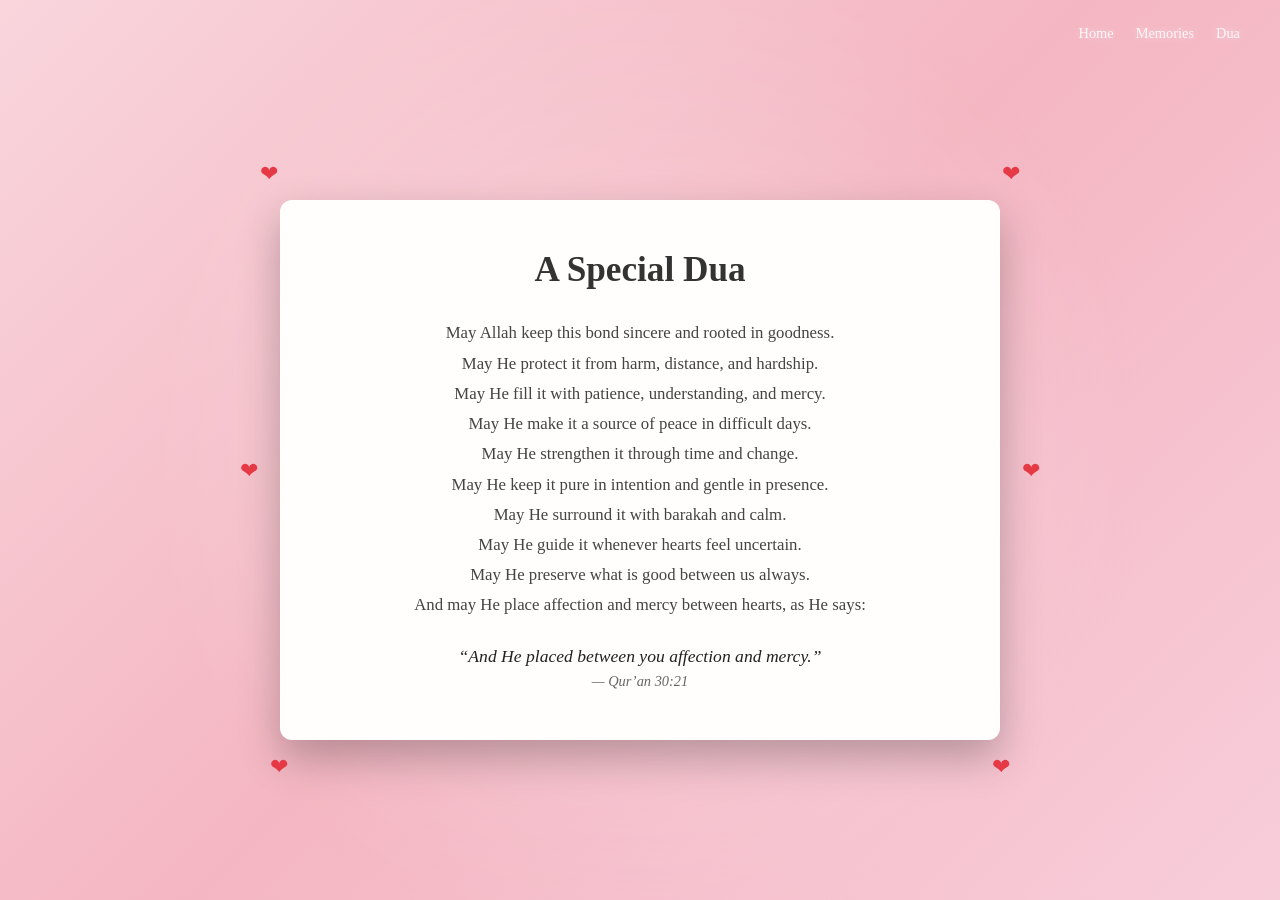
<file: dua.html>
<!DOCTYPE html>
<html lang="en">
<head>
  <meta charset="UTF-8">
  <title>Dua</title>
  <link rel="stylesheet" href="styles.css">
</head>
<body>

  <!-- TOP NAV -->
  <nav class="top-nav">
    <a href="index.html">Home</a>
    <a href="memories.html">Memories</a>
    <a href="dua.html">Dua</a>
  </nav>

  <!-- DUA PAGE -->
 <section class="page-wrapper dua-page">
  <div class="letter-wrapper">

    <!-- hearts around -->
    <span class="letter-heart h1">❤</span>
    <span class="letter-heart h2">❤</span>
    <span class="letter-heart h3">❤</span>
    <span class="letter-heart h4">❤</span>
    <span class="letter-heart h5">❤</span>
    <span class="letter-heart h6">❤</span>

    <!-- letter paper -->
    <div class="letter-card">
      <h1 class="dua-title">A Special Dua</h1>

<p class="dua-text">
May Allah keep this bond sincere and rooted in goodness.<br>
May He protect it from harm, distance, and hardship.<br>
May He fill it with patience, understanding, and mercy.<br>
May He make it a source of peace in difficult days.<br>
May He strengthen it through time and change.<br>
May He keep it pure in intention and gentle in presence.<br>
May He surround it with barakah and calm.<br>
May He guide it whenever hearts feel uncertain.<br>
May He preserve what is good between us always.<br>
And may He place affection and mercy between hearts, as He says:
</p>

<p class="quran-line">
“And He placed between you affection and mercy.”<br>
<span class="quran-ref">— Qur’an 30:21</span>
</p>

  </div>
</section>

</body>
</html>
</file>
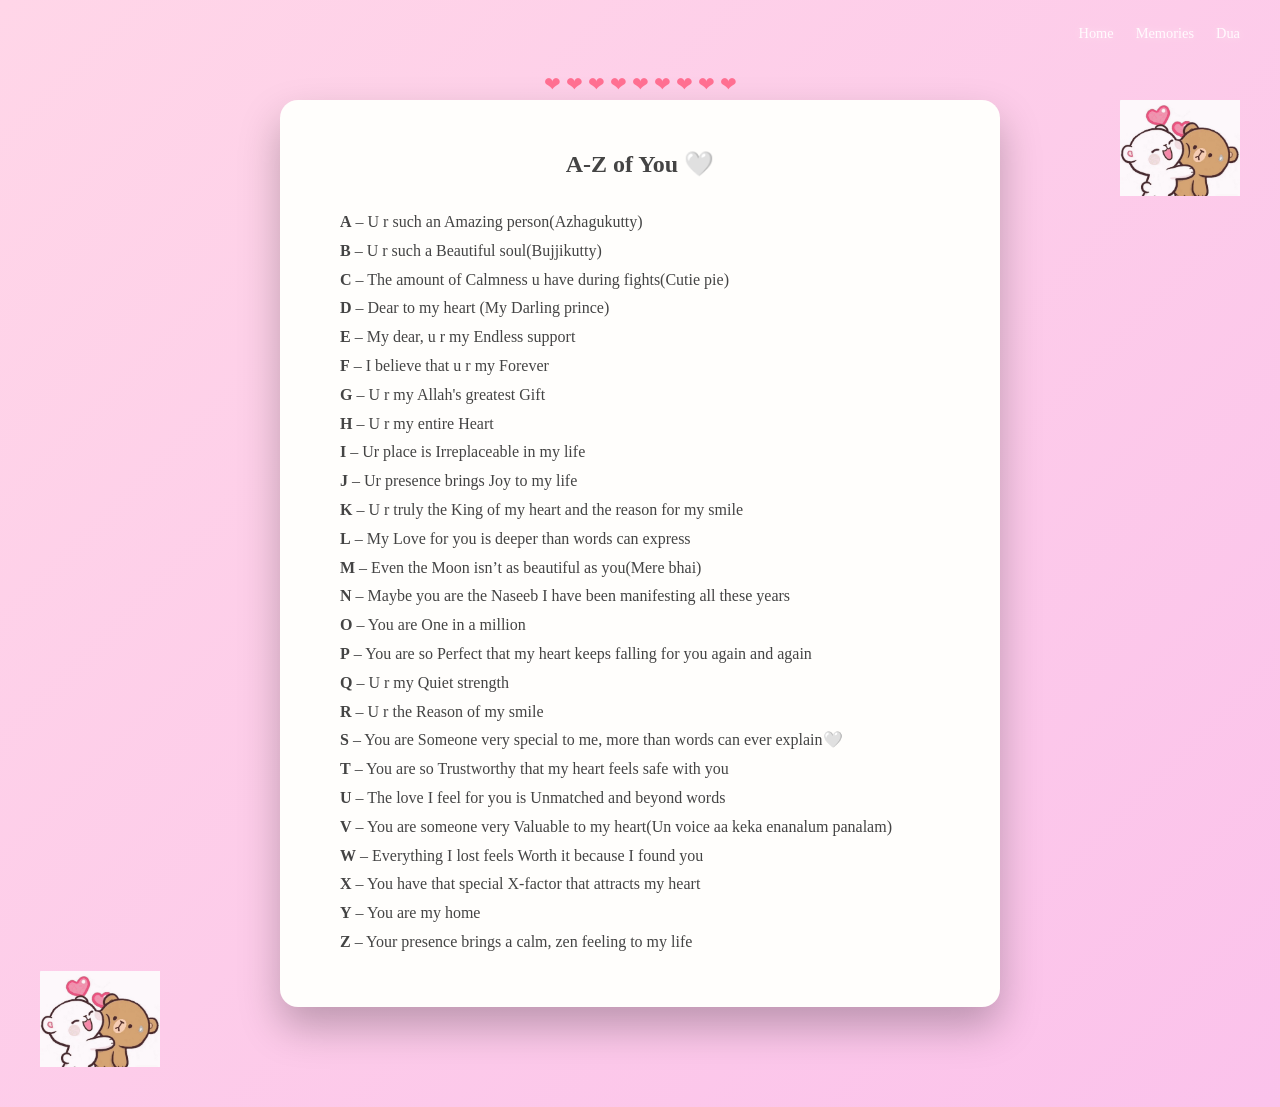
<file: love-az.html>
<!DOCTYPE html>
<html lang="en">
<head>
<meta charset="UTF-8">
<title>A-Z Letter</title>
<link rel="stylesheet" href="styles.css">
</head>
<body>

<nav class="top-nav">
  <a href="index.html">Home</a>
  <a href="memories.html">Memories</a>
  <a href="dua.html">Dua</a>
</nav>

<section class="az-page">

  <!-- teddy decorations -->
  <img src="images/teddy.png" class="teddy-left">
  <img src="images/teddy.png" class="teddy-right">

  <!-- letter -->
  <div class="az-letter">

    <h1 class="az-title">A-Z of You 🤍</h1>

    <div class="az-list">
      <p><b>A</b> – U r such an Amazing person(Azhagukutty)</p>
      <p><b>B</b> – U r such a Beautiful soul(Bujjikutty)</p>
      <p><b>C</b> – The amount of Calmness u have during fights(Cutie pie)</p>
      <p><b>D</b> – Dear to my heart (My Darling prince)</p>
      <p><b>E</b> – My dear, u r my Endless support</p>
      <p><b>F</b> – I believe that u r my Forever</p>
      <p><b>G</b> – U r my Allah's greatest Gift</p>
      <p><b>H</b> – U r my entire Heart</p>
      <p><b>I</b> – Ur place is Irreplaceable in my life</p>
      <p><b>J</b> – Ur presence brings Joy to my life</p>
      <p><b>K</b> – U r truly the King of my heart and the reason for my smile</p>
      <p><b>L</b> – My Love for you is deeper than words can express</p>
      <p><b>M</b> – Even the Moon isn’t as beautiful as you(Mere bhai)</p>
      <p><b>N</b> – Maybe you are the Naseeb I have been manifesting all these years</p>
      <p><b>O</b> – You are One in a million</p>
      <p><b>P</b> – You are so Perfect that my heart keeps falling for you again and again</p>
      <p><b>Q</b> – U r my Quiet strength</p>
      <p><b>R</b> – U r the Reason of my smile</p>
      <p><b>S</b> – You are Someone very special to me, more than words can ever explain🤍</p>
      <p><b>T</b> – You are so Trustworthy that my heart feels safe with you</p>
      <p><b>U</b> – The love I feel for you is Unmatched and beyond words</p>
      <p><b>V</b> – You are someone very Valuable to my heart(Un voice aa keka enanalum panalam)</p>
      <p><b>W</b> – Everything I lost feels Worth it because I found you</p>
      <p><b>X</b> – You have that special X-factor that attracts my heart</p>
      <p><b>Y</b> – You are my home</p>
      <p><b>Z</b> – Your presence brings a calm, zen feeling to my life</p>
    </div>

  </div>

</section>

</body>
</html>
</file>
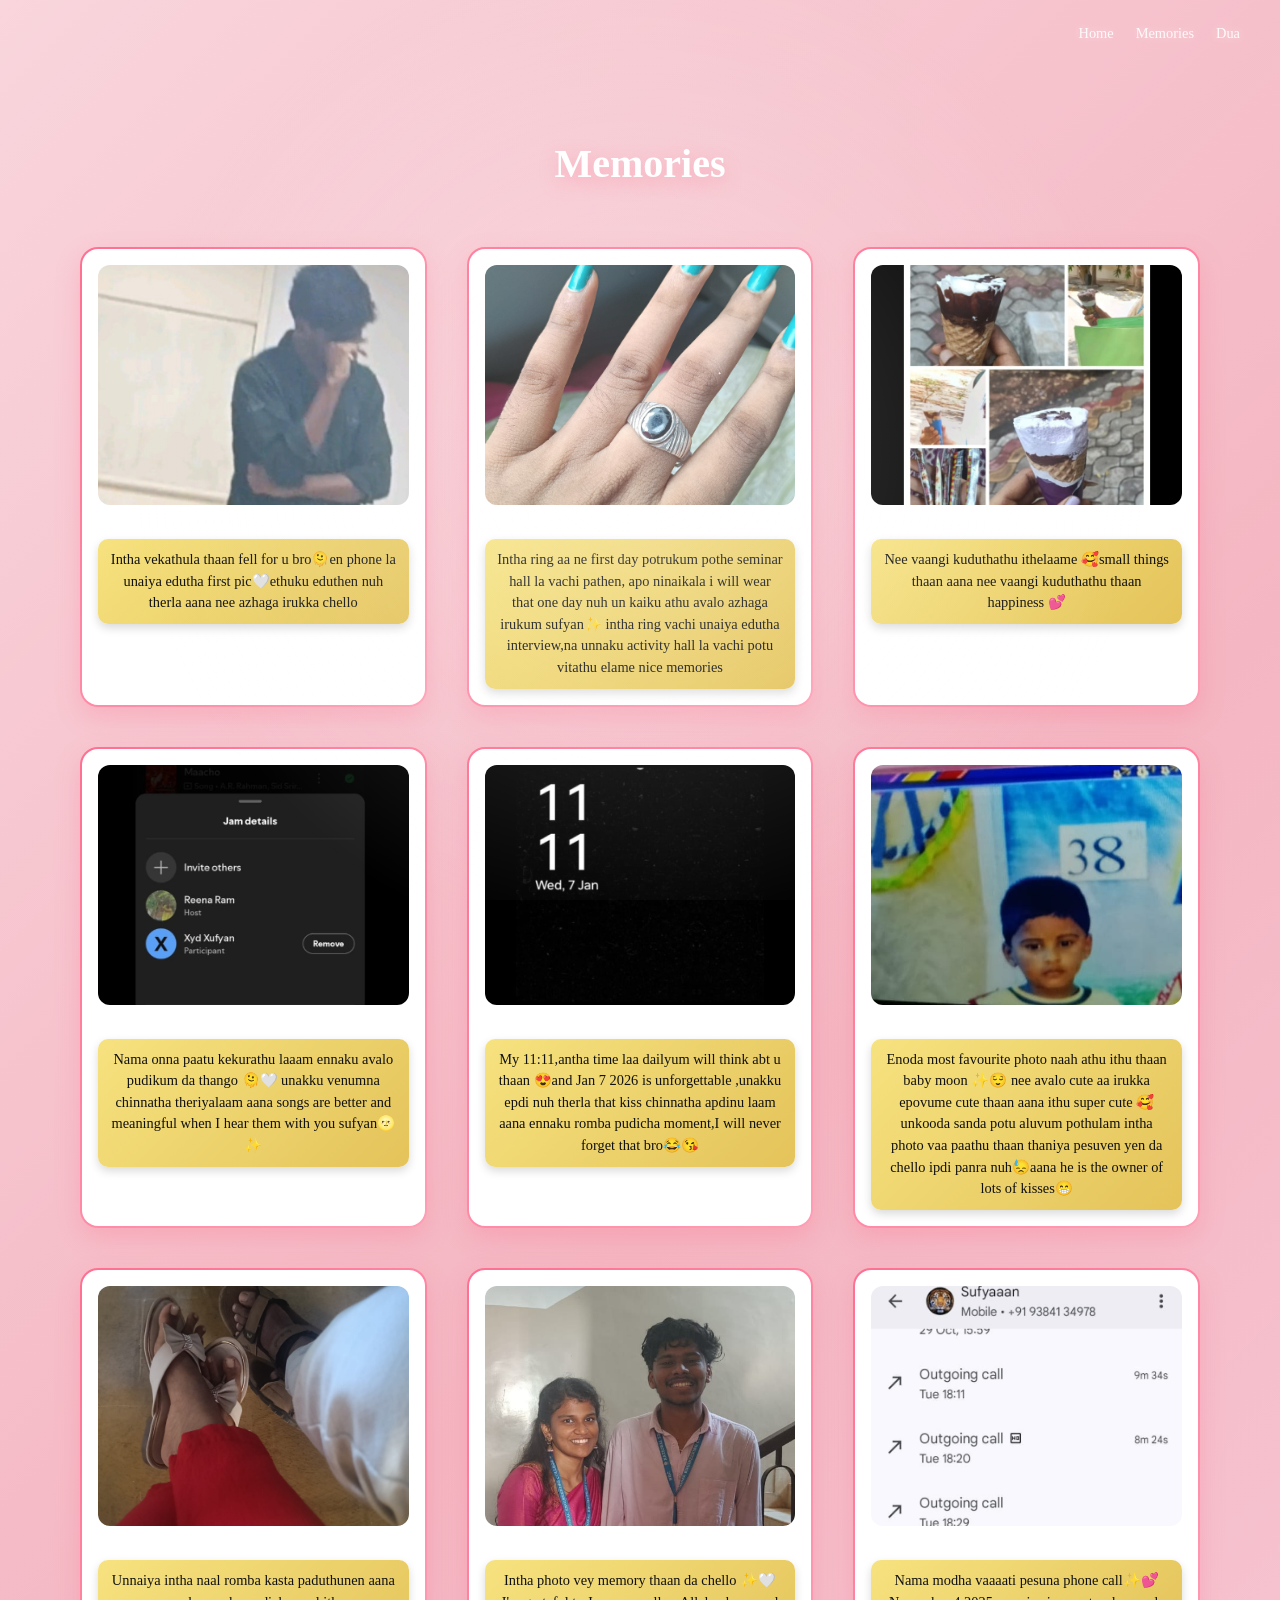
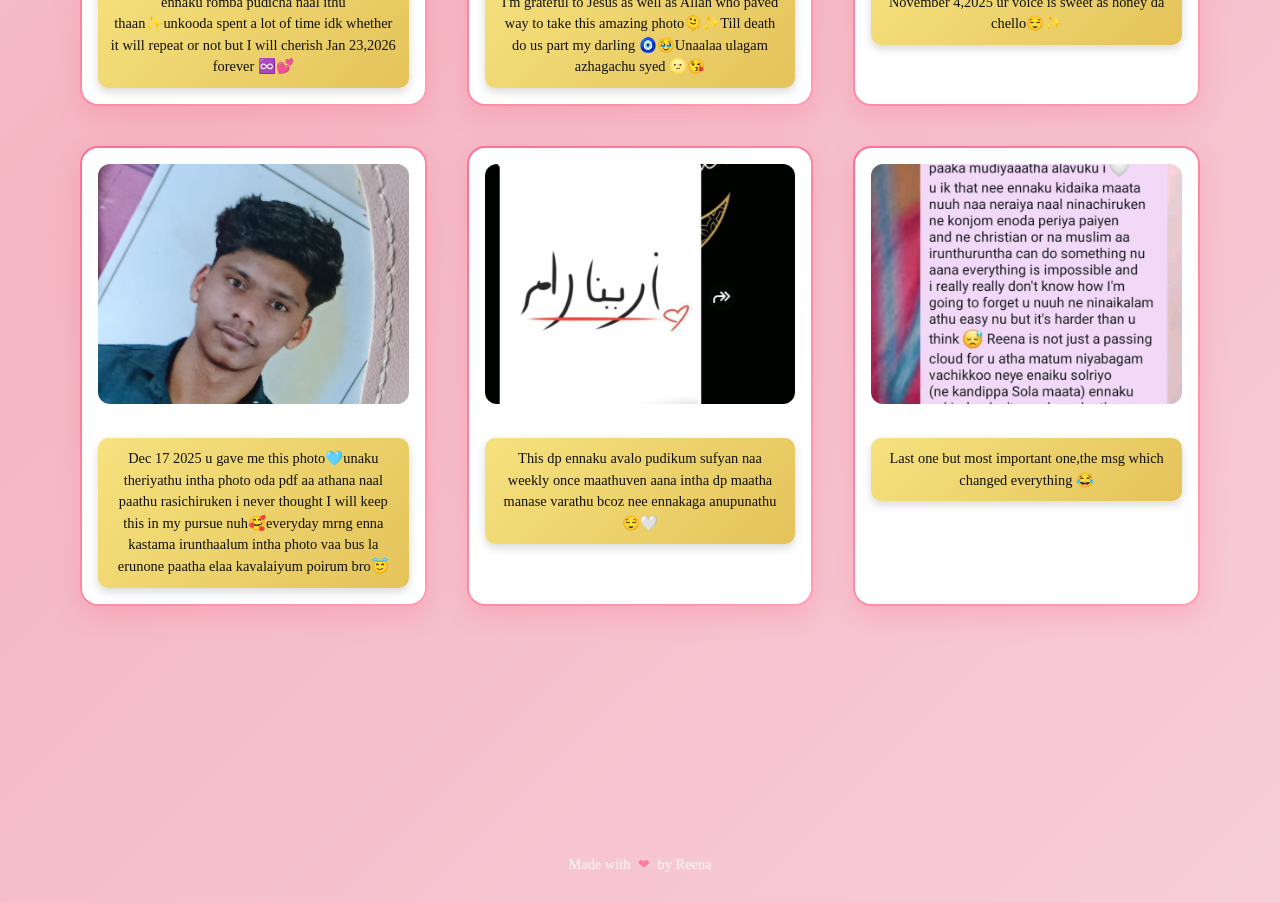
<file: memories.html>
<!DOCTYPE html>
<html lang="en">
<head>
  <meta charset="UTF-8">
  <title>Memories</title>
  <link rel="stylesheet" href="styles.css">
</head>
<body>

  <!-- TOP NAV -->
  <nav class="top-nav">
    <a href="index.html">Home</a>
    <a href="memories.html">Memories</a>
    <a href="dua.html">Dua</a>
  </nav>

  <!-- MEMORIES SECTION -->
  
  <section class="memories-page">
  <h1 class="page-title">Memories</h1>

  <div class="cards-container">

    <div class="memory-card">
      <img src="images/m1.jpeg" alt="Memory 1">
      <p>Intha vekathula thaan fell for u bro🫠en phone la unaiya edutha first pic🤍ethuku eduthen nuh therla aana nee azhaga irukka chello</p>
    </div>

    <div class="memory-card">
      <img src="images/m2.jpeg" alt="Memory 2">
      <p>Intha ring aa ne first day potrukum pothe seminar hall la vachi pathen, apo ninaikala i will wear that one day nuh un kaiku athu avalo azhaga irukum sufyan✨ intha ring vachi unaiya edutha interview,na unnaku activity hall la vachi potu vitathu elame nice memories</p>
    </div>

    <div class="memory-card">
      <img src="images/m3.jpeg" alt="Memory 3">
      <p>Nee vaangi kuduthathu ithelaame 🥰small things thaan aana nee vaangi kuduthathu thaan happiness 💕</p>
    </div>

    <div class="memory-card">
      <img src="images/m4.jpeg" alt="Memory 4">
      <p>Nama onna paatu kekurathu laaam ennaku avalo pudikum da thango 🫠🤍 unakku venumna chinnatha theriyalaam aana songs are better and meaningful when I hear them with you sufyan🌝✨</p>
    </div>

    <div class="memory-card">
      <img src="images/m5.jpeg" alt="Memory 5">
      <p>My 11:11,antha time laa dailyum will think abt u thaan 😍and Jan 7 2026 is unforgettable ,unakku epdi nuh therla that kiss chinnatha apdinu laam aana ennaku romba pudicha moment,I will never forget that bro😂😘</p>
    </div>

    <div class="memory-card">
      <img src="images/m6.jpeg" alt="Memory 6">
      <p>Enoda most favourite photo naah athu ithu thaan baby moon ✨😌 nee avalo cute aa irukka epovume cute thaan aana ithu super cute 🥰 unkooda sanda potu aluvum pothulam intha photo vaa paathu thaan thaniya pesuven yen da chello ipdi panra nuh😓aana he is the owner of lots of kisses😁</p>
    </div>

    <div class="memory-card">
      <img src="images/m7.jpeg" alt="Memory 7">
      <p>Unnaiya intha naal romba kasta paduthunen aana ennaku romba pudicha naal ithu thaan✨unkooda spent a lot of time idk whether it will repeat or not but I will cherish Jan 23,2026 forever ♾️💕</p>
    </div>

    <div class="memory-card">
      <img src="images/m8.jpeg" alt="Memory 8">
      <p>Intha photo vey memory thaan da chello ✨🤍 I'm grateful to Jesus as well as Allah who paved way to take this amazing photo🫠✨Till death do us part my darling 🧿🥹Unaalaa ulagam azhagachu syed 🌝😘</p>
    </div>

    <div class="memory-card">
      <img src="images/m9.jpeg" alt="Memory 9">
      <p>Nama modha vaaaati pesuna phone call✨💕 November 4,2025 ur voice is sweet as honey da chello😌✨</p>
    </div>
    <div class="memory-card">
  <img src="images/m10.jpeg" alt="Memory 10">
  <p>Dec 17 2025 u gave me this photo🩵unaku theriyathu intha photo oda pdf aa athana naal paathu rasichiruken i never thought I will keep this in my pursue nuh🥰everyday mrng enna kastama irunthaalum intha photo vaa bus la erunone paatha elaa kavalaiyum poirum bro😇</p>
</div>
<div class="memory-card">
  <img src="images/m11.jpeg" alt="Memory 11">
  <p>This dp ennaku avalo pudikum sufyan naa weekly once maathuven aana intha dp maatha manase varathu bcoz nee ennakaga anupunathu😌🤍</p>
</div>
<div class="memory-card">
  <img src="images/m12.jpeg" alt="Memory 12">
  <p>Last one but most important one,the msg which changed everything 😂</p>
</div>


  </div>
</section>
<footer class="page-footer">
  Made with <span class="footer-heart">❤</span> by Reena
</footer>

</body>
</html>
</file>
<file: styles.css>
/* RESET */
*{
  margin: 0;
  padding: 0;
  box-sizing: border-box;
}

/* BODY */
body{
  min-height: 100vh;
  background: linear-gradient(
    135deg,
    #fde2e4,
    #f9c5d1,
    #fbc2eb
  );
  font-family: 'Playfair Display', serif;
  overflow-x: hidden;
}

/* SOFT BACKGROUND GLOW */
body::before{
  content:"";
  position: fixed;
  inset: 0;
  background: radial-gradient(
    circle at center,
    rgba(255,255,255,0.15),
    transparent 60%
  );
  pointer-events: none;
}

/* COVER */
.cover{
  position: relative;
  height: 100vh;
  width: 100%;
  display: flex;
  align-items: center;
  justify-content: center;
}

/* CENTER AREA */
.center-area{
  position: relative;
  text-align: center;
}

/* CENTER TEXT */
.center-text{
  font-size: 3.4rem;
  font-weight: 900;
  color: #fff;

  text-shadow:
    0 0 10px rgba(255,255,255,0.8),
    0 8px 25px rgba(255,105,135,0.6);

  letter-spacing: 1px;
}

/* HEART (FIXED ALIGNMENT) */
.heart{
  display: inline-block;
  position: relative;
  top: -2px;               /* perfect baseline */
  margin-left: 6px;
  font-size: 1.1em;
  color: #ff6f91;
  filter: drop-shadow(0 0 6px rgba(255,111,145,0.6));
}

/* RUNNING TEXT */
.running-wrapper{
  position: absolute;
  bottom: 40px;
  width: 100%;
  overflow: hidden;
}
.center-area{
  position: relative;
}

.center-area::after{
  content:"";
  position:absolute;
  width: 400px;
  height: 200px;
  background: radial-gradient(
    rgba(255,255,255,0.4),
    transparent
  );
  filter: blur(40px);
  z-index:-1;
}
.running-text{
  white-space: nowrap;
  font-size: 1rem;
  font-weight: 500;
  color: #E38AAE;
  animation: moveText 18s linear infinite;
}

@keyframes moveText{
  from{ transform: translateX(-120%); }
  to{ transform: translateX(120%); }
}

/* BALLOONS – BOTH ON SAME SIDE */
.balloons{
  position: absolute;
  top: 50%;
  left: -40px;
          /* SAME SIDE */
  transform: translateY(-50%);
  pointer-events: none;
  z-index: 1;
}

.balloon{
  width: 42px;
  height: 58px;
  margin: 18px 0;
  border-radius: 50% 50% 45% 45%;
  position: relative;
  animation: floatSide 6s ease-in-out infinite;
  opacity: 0.95;
}
.az-page{
  min-height: 100vh;
  padding: 120px 60px;
  background: linear-gradient(135deg, #f8cdda, #f9d5dc);
}

.az-title{
  text-align: center;
  color: white;
  margin-bottom: 40px;
}

.az-list{
  max-width: 600px;
  margin: auto;
  color: white;
  line-height: 2;
}
/* Balloon colors */
.balloon.pink{ background:#ff9eb5; }
.balloon.lavender{ background:#d6c1f5; }

/* Balloon string */
.balloon::after{
  content:"";
  position:absolute;
  top:100%;
  left:50%;
  width:1px;
  height:45px;
  background:rgba(255,255,255,0.7);
}

@keyframes floatSide{
  0%{ transform: translateY(10px); }
  50%{ transform: translateY(-25px); }
  100%{ transform: translateY(10px); }
}

/* FALLING HEART PETALS */
.petals{
  position: absolute;
  inset: 0;
  pointer-events: none;
  overflow: hidden;
}

.petal{
  position: absolute;
  top: -20px;
  font-size: 14px;
  color: #ff6f91;
  opacity: 0.7;
  animation: fallPetal linear forwards;
}

@keyframes fallPetal{
  to{ transform: translateY(120vh); }
}

/* RESPONSIVE */
@media (max-width: 768px){
  .center-text{
    font-size: 2rem;
    padding: 0 20px;
  }
  .running-text{
    font-size: 0.85rem;
  }
}
/* TOP NAV BAR */
.top-nav{
  position: fixed;
  top: 25px;
  right: 40px;          /* RIGHT ALIGN */
  z-index: 20;
  display: flex;
  gap: 22px;
}

/* NAV LINKS */
.top-nav a{
  text-decoration: none;
  font-size: 0.9rem;    /* SMALL TEXT */
  color: #ffffff;
  opacity: 0.9;

  position: relative;
  padding-bottom: 4px;

  /* soft glow */
  text-shadow: 0 0 8px rgba(255,255,255,0.5);

  transition: opacity 0.3s ease;
}

/* HOVER EFFECT */
.top-nav a::after{
  content: "";
  position: absolute;
  left: 0;
  bottom: 0;
  width: 0;
  height: 2px;
  background: #ff6f91;   /* PINK UNDERLINE */
  transition: width 0.3s ease;
}

.top-nav a:hover{
  opacity: 1;
}

.top-nav a:hover::after{
  width: 100%;
}
/* MEMORIES PAGE */
.memories-page{
  min-height: 100vh;
  padding: 140px 80px;
  color: #ffffff;
}

/* PAGE TITLE */
.page-title{
  text-align: center;
  font-size: 2.5rem;
  margin-bottom: 60px;
  text-shadow: 0 6px 18px rgba(255,105,135,0.4);
}

/* CARD GRID */
.cards-container{
  display: grid;
  grid-template-columns: repeat(3, 1fr); /* 3 cards per row */
  gap: 40px;
}

/* SINGLE CARD */
.memory-card{
  /* spacing inside card */
  padding: 16px;

  /* DOUBLE BORDER EFFECT */
  background:
    linear-gradient(#ffffff, #ffffff) padding-box,   /* inner white */
    linear-gradient(135deg, #ff6f91, #ff9eb5) border-box; /* pink border */

  border: 2px solid transparent;   /* needed for border-box trick */
  border-radius: 18px;

  box-shadow: 0 10px 25px rgba(255,105,135,0.25);
  text-align: center;
}


/* IMAGE */
.memory-card img{
  width: 100%;
  height: 240px;
  object-fit: cover;
  border-radius: 12px;
  margin-bottom: 16px;
}

.memory-card p{
  margin-top: 14px;
  padding: 10px 12px;

  background: linear-gradient(
    135deg,
    #f6e27f,
    #e4c35a
  );                  /* GOLDEN BOX */

  color: #111;        /* BLACK TEXT */
  font-size: 0.9rem;
  line-height: 1.5;

  border-radius: 10px;
  box-shadow: 0 4px 10px rgba(0,0,0,0.15);
}


/* HOVER EFFECT */
.memory-card:hover{
  transform: translateY(-6px);
}
.page-footer{
  margin-top: 80px;
  padding: 30px 0;
  text-align: center;
  font-size: 0.9rem;
  color: #ffffff;
  opacity: 0.85;
}

.footer-heart{
  color: #ff6f91;
  margin: 0 4px;
}
.page-footer{
  text-shadow: 0 0 8px rgba(255,255,255,0.4);
}
/* DUA PAGE CENTER */
.dua-page{
  min-height: 100vh;
  display: flex;
  align-items: center;
  justify-content: center;
}

/* LETTER WRAPPER */
.letter-wrapper{
  position: relative;
  padding: 40px;
}

/* PAPER LETTER */
.letter-card{
  background: #fffefc;
  width: 720px;
  max-width: 90vw;
  padding: 50px 45px;

  border-radius: 12px;
  box-shadow: 0 18px 40px rgba(0,0,0,0.25);

  text-align: center;
}

/* TITLE */
.dua-title{
  font-size: 2.2rem;
  margin-bottom: 28px;
  color: #333;
}

/* TEXT */
.dua-text{
  font-size: 1.05rem;
  line-height: 1.8;
  color: #444;
}

/* SIGN */
.dua-sign{
  margin-top: 30px;
  font-size: 0.95rem;
  color: #666;
}

/* HEARTS AROUND LETTER */
.letter-heart{
  position: absolute;
  color: #e63946;
  font-size: 1.4rem;
}

/* heart positions */
.h1{ top: 0; left: 20px; }
.h2{ top: 0; right: 20px; }
.h3{ left: 0; top: 50%; transform: translateY(-50%); }
.h4{ right: 0; top: 50%; transform: translateY(-50%); }
.h5{ bottom: 0; left: 30px; }
.h6{ bottom: 0; right: 30px; }

.dua-text{
  font-size: 1.05rem;
  line-height: 1.8;
  color: #444;
  margin-bottom: 25px;
}

.quran-line{
  font-size: 1.1rem;
  font-style: italic;
  color: #222;
  margin-top: 15px;
}

.quran-ref{
  display: block;
  margin-top: 6px;
  font-size: 0.9rem;
  color: #666;
}
.page-wrapper{
  min-height: 100vh;
  padding: 120px 60px 80px;
}
body{
  background: linear-gradient(
    135deg,
    #f9d5dc,
    #f4b6c2,
    #f8cdda
  );
  position: relative;
}

body::before{
  content:"";
  position: fixed;
  inset: 0;
  background: radial-gradient(
    circle at center,
    rgba(255,255,255,0.25),
    transparent 65%
  );
  pointer-events: none;
}
.teddy-corner{
  position: fixed;
  top: 80px;
  left: 20px;        /* LEFT instead of right */

  width: 150px;      /* teddy size */
  cursor: pointer;
  z-index: 20;

  transition: transform 0.3s ease;
}

.teddy-corner:hover{
  transform: scale(1.08);
}
/* PAGE BACKGROUND */
.az-page{
  min-height: 100vh;
  display:flex;
  align-items:center;
  justify-content:center;
  background: linear-gradient(135deg,#ffd6e8,#fbc2eb);
  position:relative;
  padding:100px 20px;
}

/* LETTER CARD */
.az-letter{
  width:720px;
  max-width:90%;
  background:#fffefc;
  padding:50px 45px;
  border-radius:18px;
  box-shadow:0 20px 40px rgba(0,0,0,0.25);
  position:relative;
}

/* HEART BORDER EFFECT */
.az-letter::before{
  content:"❤ ❤ ❤ ❤ ❤ ❤ ❤ ❤ ❤";
  position:absolute;
  top:-28px;
  left:0;
  width:100%;
  text-align:center;
  font-size:20px;
  color:#ff6f91;
}

/* TITLE */
.az-title{
  text-align:center;
  margin-bottom:30px;
  color:#444;
}

/* LIST */
.az-list p{
  font-size:1rem;
  line-height:1.8;
  color:#444;
}

/* TEDDIES */
.teddy-left{
  position:absolute;
  left:40px;
  bottom:40px;
  width:120px;
  opacity:0.9;
}

.teddy-right{
  position:absolute;
  right:40px;
  top:100px;
  width:120px;
  opacity:0.9;
}
</file>
